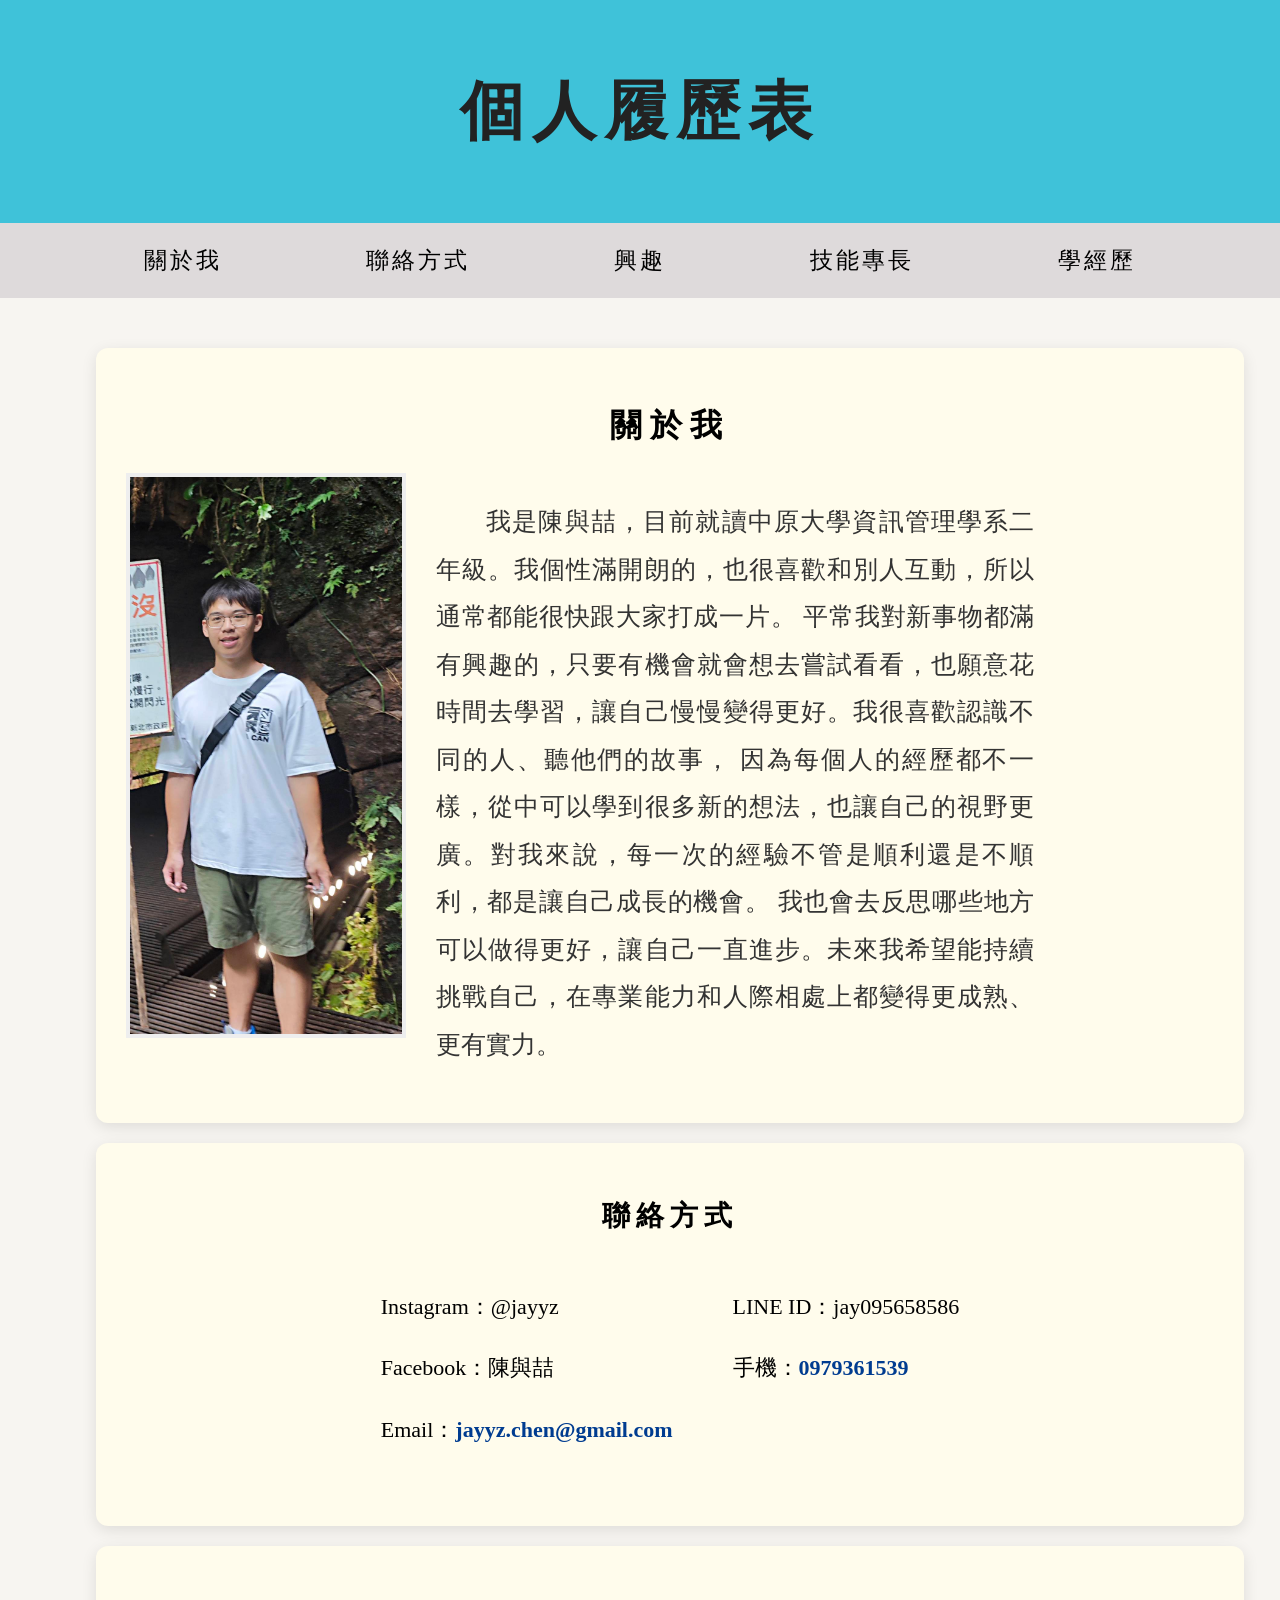
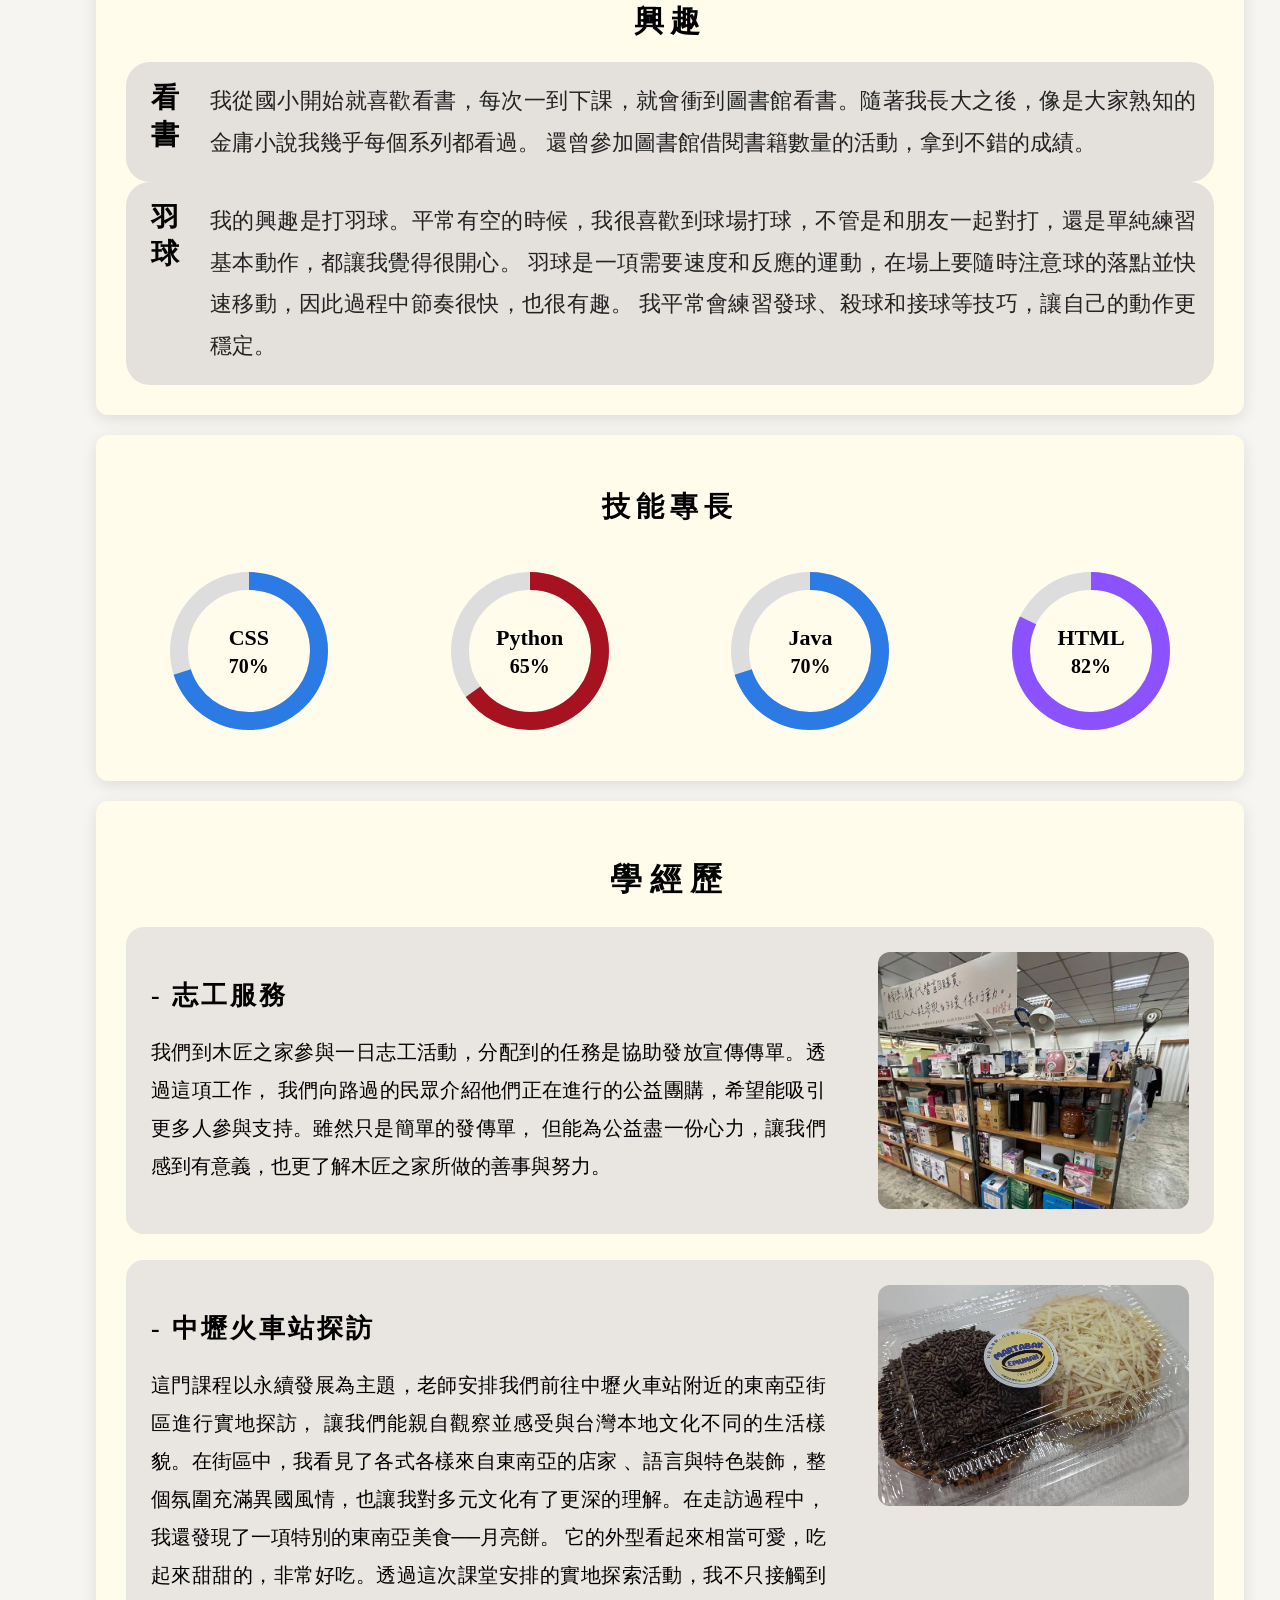
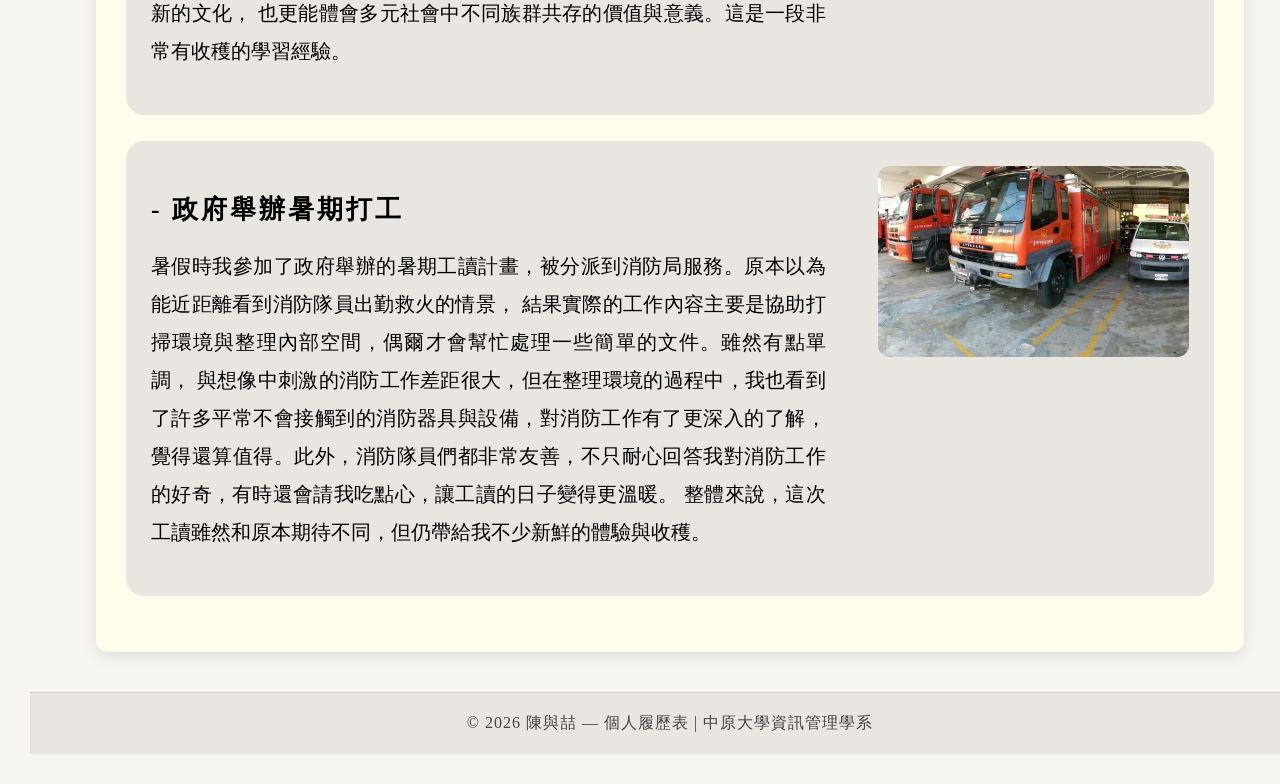
<file: index.html>
<!DOCTYPE html>
<html lang="zh-TW">
<head>
    <meta charset="UTF-8">
    <meta name="viewport" content="width=device-width, initial-scale=1.0">
    <title>個人履歷表</title>
    <link rel="stylesheet" href="midtest.css">
</head>

<body>
    <header>
        <h1>個人履歷表</h1>
    </header>

    <nav>
        <a href="#about">關於我</a>
        <a href="#contact">聯絡方式</a>
        <a href="#interest">興趣</a>
        <a href="#skills">技能專長</a>
        <a href="#experience">學經歷</a>
    </nav>

    <article>
        <section class="card about-section" id="about">
            <h2>關於我</h2>
            <div class="about-container">
                <img src="img/個人照.jpg">
                <p>
                    我是陳與喆，目前就讀中原大學資訊管理學系二年級。我個性滿開朗的，也很喜歡和別人互動，所以通常都能很快跟大家打成一片。
                    平常我對新事物都滿有興趣的，只要有機會就會想去嘗試看看，也願意花時間去學習，讓自己慢慢變得更好。我很喜歡認識不同的人、聽他們的故事，
                    因為每個人的經歷都不一樣，從中可以學到很多新的想法，也讓自己的視野更廣。對我來說，每一次的經驗不管是順利還是不順利，都是讓自己成長的機會。
                    我也會去反思哪些地方可以做得更好，讓自己一直進步。未來我希望能持續挑戰自己，在專業能力和人際相處上都變得更成熟、更有實力。
                </p>
            </div>
        </section>

        <section class="card contact-section" id="contact">
            <h2>聯絡方式</h2>

            <div class="contact-row">
                <div class="contact-left">
                  <p>Instagram：@jayyz</p>
                  <p>Facebook：陳與喆</p>
                  <p>Email：<a href="mailto:jayyz.chen@gmail.com">jayyz.chen@gmail.com</a></p>
                </div>
            
                <div class="contact-right">
                  <p>LINE ID：jay095658586</p>
                  <p>手機：<a href="tel:0979361539">0979361539</a></p>
                </div>
              </div>
            </section>

        <section class="card interest-section" id="interest">
            <h2>興趣</h2>

            <div class="interest-block">
                <div class="interest-chip">
                    <span class="interest-label">看<br>書</span>
                    <p class="interest-text">
                        我從國小開始就喜歡看書，每次一到下課，就會衝到圖書館看書。隨著我長大之後，像是大家熟知的金庸小說我幾乎每個系列都看過。
                        還曾參加圖書館借閱書籍數量的活動，拿到不錯的成績。
                    </p>
                </div>
            </div>

            <div class="interest-block">
                <div class="interest-chip">
                    <span class="interest-label">羽<br>球</span>
                    <p class="interest-text">
                        我的興趣是打羽球。平常有空的時候，我很喜歡到球場打球，不管是和朋友一起對打，還是單純練習基本動作，都讓我覺得很開心。
                        羽球是一項需要速度和反應的運動，在場上要隨時注意球的落點並快速移動，因此過程中節奏很快，也很有趣。
                        我平常會練習發球、殺球和接球等技巧，讓自己的動作更穩定。
                    </p>
                </div>
            </div>
        </section>

        <section class="card skills-section" id="skills">
            <h2>技能專長</h2>

            <div class="skills-grid">

                <div class="circle-frame">
                    <svg width="200" height="200">
                        <circle class="circle01" cx="100" cy="100" r="70"></circle>
                        <circle class="circle02-70" cx="100" cy="100" r="70"></circle>
                    </svg>
                    <div class="text">
                        <h3>CSS</h3>
                        <p>70%</p>
                    </div>
                </div>

                <div class="circle-frame">
                    <svg width="200" height="200">
                        <circle class="circle01" cx="100" cy="100" r="70"></circle>
                        <circle class="circle02-65" cx="100" cy="100" r="70"></circle>
                    </svg>
                    <div class="text">
                        <h3>Python</h3>
                        <p>65%</p>
                    </div>
                </div>

                <div class="circle-frame">
                    <svg width="200" height="200">
                        <circle class="circle01" cx="100" cy="100" r="70"></circle>
                        <circle class="circle02-70" cx="100" cy="100" r="70"></circle>
                    </svg>
                    <div class="text">
                        <h3>Java</h3>
                        <p>70%</p>
                    </div>
                </div>

                <div class="circle-frame">
                    <svg width="200" height="200">
                        <circle class="circle01" cx="100" cy="100" r="70"></circle>
                        <circle class="circle02-82" cx="100" cy="100" r="70"></circle>
                    </svg>
                    <div class="text">
                        <h3>HTML</h3>
                        <p>82%</p>
                    </div>
                </div>

            </div>
        </section>

        <section class="card experience-section" id="experience">
            <h2>學經歷</h2>

            <div class="exp-block">
                <div class="exp-row">
                    <div class="exp-left">
                        <h3 class="exp-title">- 志工服務</h3>
                        <p class="exp-text">
                            我們到木匠之家參與一日志工活動，分配到的任務是協助發放宣傳傳單。透過這項工作，
                            我們向路過的民眾介紹他們正在進行的公益團購，希望能吸引更多人參與支持。雖然只是簡單的發傳單，
                            但能為公益盡一份心力，讓我們感到有意義，也更了解木匠之家所做的善事與努力。                        
                        </p>
                    </div>
                    <div class="exp-a">
                        <img src="img/志工.png" class="exp-mid">
                    </div>
                </div>
            </div>

            <div class="exp-block">
                <div class="exp-row">
                    <div class="exp-left">
                        <h3 class="exp-title">- 中壢火車站探訪</h3>
                        <p class="exp-text">
                            這門課程以永續發展為主題，老師安排我們前往中壢火車站附近的東南亞街區進行實地探訪，
                            讓我們能親自觀察並感受與台灣本地文化不同的生活樣貌。在街區中，我看見了各式各樣來自東南亞的店家
                            、語言與特色裝飾，整個氛圍充滿異國風情，也讓我對多元文化有了更深的理解。在走訪過程中，我還發現了一項特別的東南亞美食──月亮餅。
                            它的外型看起來相當可愛，吃起來甜甜的，非常好吃。透過這次課堂安排的實地探索活動，我不只接觸到新的文化，
                            也更能體會多元社會中不同族群共存的價值與意義。這是一段非常有收穫的學習經驗。
                        </p>
                    </div>
                    <div class="exp-b">
                        <img src="img/月亮餅.png" class="exp-cert">
                    </div>
                </div>
            </div>

            <div class="exp-block">
                <div class="exp-row">
                    <div class="exp-left">
                        <h3 class="exp-title">- 政府舉辦暑期打工</h3>
                        <p class="exp-text">
                            暑假時我參加了政府舉辦的暑期工讀計畫，被分派到消防局服務。原本以為能近距離看到消防隊員出勤救火的情景，
                            結果實際的工作內容主要是協助打掃環境與整理內部空間，偶爾才會幫忙處理一些簡單的文件。雖然有點單調，
                            與想像中刺激的消防工作差距很大，但在整理環境的過程中，我也看到了許多平常不會接觸到的消防器具與設備，對消防工作有了更深入的了解，
                            覺得還算值得。此外，消防隊員們都非常友善，不只耐心回答我對消防工作的好奇，有時還會請我吃點心，讓工讀的日子變得更溫暖。
                            整體來說，這次工讀雖然和原本期待不同，但仍帶給我不少新鮮的體驗與收穫。
                        </p>
                    </div>
                    <div class="exp-b">
                        <img src="img/消防車.png" class="exp-cert">
                    </div>
                </div>
            </div>
        </section>

        <footer>
            <p>© 2026 陳與喆 — 個人履歷表 | 中原大學資訊管理學系</p>
          </footer>
    </article>

</body>
</html>
</file>
<file: midtest.css>
body{
    background-color: #f7f5f1; 
    margin: 0;
    font-family:標楷體;
}


header {
    background-color: #3fc2d9;
    color: #222;
    text-align: center;
    padding: 25px;
    font-size: 32px;
    font-weight: 600;
    letter-spacing: 8px;
}

nav {
    background-color: #dedadb;
    text-align: center;
    font-family: 標楷體;
    padding: 10px 0;
}

nav a{
    padding: 12px 70px;
    display: inline-block;
    font-size: 23px;
    color: #000;
    text-decoration: none;
    letter-spacing: 3px;
}

nav a:hover{
    background-color: #2f3a5e;
    color: #fff;
}

article {
    width: 100%;
    padding: 30px;
}

.card{
    background-color: #FFFCEC;
    padding: 30px;
    margin: 20px auto;
    width: 85%;
    border-radius: 12px;
    box-shadow: 0px 4px 15px rgba(0,0,0,0.1);
}

.about-section h2{
    text-align: center;
    font-size: 32px;
    letter-spacing: 8px;
    margin-bottom: 25px;
}

.about-container{
    display: flex;
    gap: 30px;
    align-items: flex-start;
}

.about-container img{ 
    width: 25%; 
    height: 15%;
    object-fit: cover;
    border: 4px solid #eee;
} 

.about-section p{
    font-size: 25px;
    color: #333;
    line-height: 1.9;
    text-indent: 2em;
    text-align: justify;
    width: 55%;
    font-family: 標楷體; 

}
.contact-section h2{
    text-align:center;
    font-size:28px;
    letter-spacing:6px;
    margin-bottom:20px;
    font-weight:700;
}
  
.contact-row{
    display:flex;
    justify-content:center;
    gap:60px;
    flex-wrap: wrap;
    padding:10px 0 25px;
}
  
.contact-left, .contact-right{
    text-align:left;
    font-size:22px;
    line-height:1.8;
}
  
.contact-section a{
    color:#003c90;
    text-decoration:none;
    font-weight:600;
}
.contact-section a:hover{
    text-decoration:underline;
}
.interest-section h2{
    text-align:center;
    font-size:30px;
    letter-spacing:6px;
    margin-bottom:20px;
    font-weight:700;
}
.interest-chip{
    background:#e4e0dc;          
    border-radius:24px;
    padding:18px 18px;
    display:flex;
    gap:18px;
    align-items:flex-start;
}
  
.interest-label{
    display:inline-block;
    font-weight:800;
    font-size:28px;
    letter-spacing:6px;
    line-height:1.3;
    text-align:center;
    min-width:48px;
    font-family: 標楷體; 
}  
.interest-text{
    margin:0;
    font-size:22px;
    line-height:1.9;
    color:#222;
    text-align:justify;
    font-family: 標楷體; 
}

.skills-section h2{
    text-align:center;
    font-size:28px;
    letter-spacing:6px;
    margin-bottom:25px;
    font-weight:700;
}
  
.skills-grid{
    display:grid;
    grid-template-columns: repeat(4,1fr);
    gap:35px;
    justify-items:center;
    margin-top:20px;
}
  
.circle-frame{
    width:200px;
    height:200px;
    position:relative;
    display:flex;
    justify-content:center;
    align-items:center;
    margin:auto;
}
  
svg{
    fill:none;
    stroke-width:18;
}
  
.circle01{
    stroke:#ddd;
}
  
.circle02-70{
    stroke:#2c7be5;
    stroke-dasharray:440;
    stroke-dashoffset:440;
    animation:progress70 2s ease forwards;
    transform: rotate(-90deg);
    transform-origin:center;
}

.circle02-65{
    stroke:#a6121f;
    stroke-dasharray:440;
    stroke-dashoffset:440;
    animation:progress65 2s ease forwards;
    transform: rotate(-90deg);
    transform-origin:center;
}

.circle02-82{
    stroke:#8c52ff;
    stroke-dasharray:440;
    stroke-dashoffset:440;
    animation:progress82 2s ease forwards;
    transform: rotate(-90deg);
    transform-origin:center;
}
  
  @keyframes progress70{ to{stroke-dashoffset:132;} }
  @keyframes progress65{ to{stroke-dashoffset:154;} }
  @keyframes progress82{ to{stroke-dashoffset:79;} }
  
  .circle-frame .text{
    position:absolute;
    text-align:center;
  }
  .circle-frame .text h3{
    margin:0;
    font-size:22px;
    font-weight:700;
  }
  .circle-frame .text p{
    font-size:20px;
    margin:4px 0 0;
    font-weight:600;
  }

.experience-section h2{
    text-align: center;
    font-size: 32px;
    letter-spacing: 8px;
    margin-bottom: 25px;
}
  
.exp-block{
    background:#e9e5e1;
    padding:25px;
    border-radius:18px;
    margin-bottom:26px;
}

.exp-row{
    display:flex;
    justify-content:space-between;
    align-items:flex-start; 
    gap:18px;
}

.exp-left{ width: 65%; }

.exp-title{
    font-size:26px;
    font-weight:700;
    letter-spacing:3px;
    margin-bottom:10px;
    font-family:標楷體; 
}

.exp-text{
    font-size:20px;
    line-height:1.9;
    text-align:justify;
    font-family:標楷體; 

}

.exp-mid{
    width: 270px;
    height:160px;
    object-fit:cover;
    border-radius:12px;
}

.exp-cert{
    width:162px;
    height:auto;
    border-radius:12px;
}

.exp-a img{
    width: 100%;
    height: auto;
    object-fit: cover;
    display: block;
}
.exp-b img{
    width:100%;
    margin:0 auto;
    display:block;
}

.exp-a, .exp-b{
    width:30%;
}

footer {
    background-color: #e9e5e1; /* 與頁面主色一致 */
    text-align: center;
    padding: 20px;
    font-size: 16px;
    color: #444;
    letter-spacing: 1px;
    margin-top: 40px;
    border-top: 1.5px solid #d6d1cb;
  }
  
  footer p {
    margin: 0;
    font-family: 標楷體;
  }  

@media (max-width: 900px){
    .about-container{
        flex-direction: column;
        text-align: center;
    }
    .about-section p{
        width: 100%;
        text-indent: 0;
        margin-top: 10px;
    }
    .contact-row{
    flex-direction: column;
    gap:20px;
    text-align:center;
    }
    .skills-grid{
    grid-template-columns: repeat(2,1fr);
    }
}
</file>
